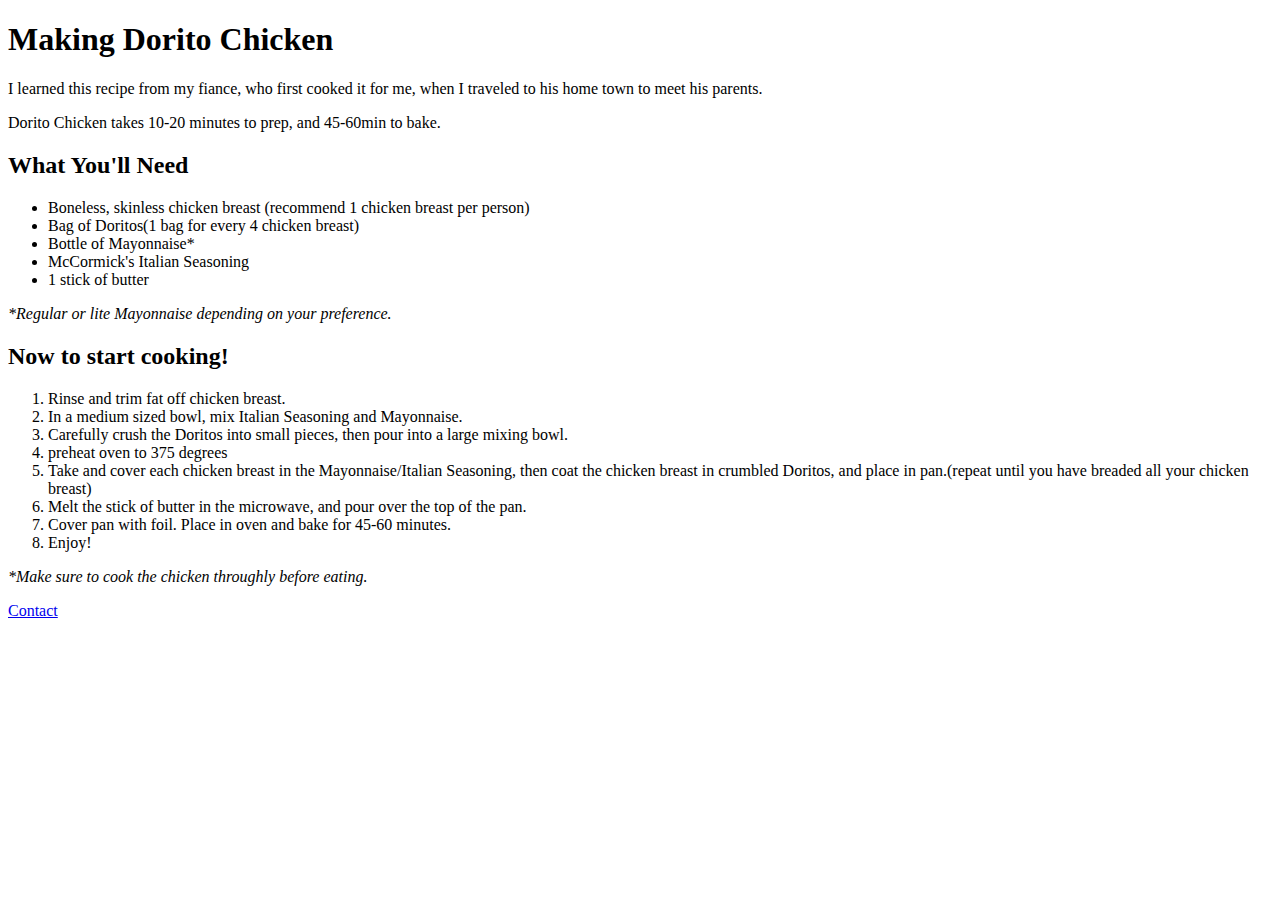
<file: Assignment 3/index.html>
<!DOCTYPE html>
<html>
  <head>
  <title>Dorito Chicken</title>
    <meta charset="utf-8">
    <meta name="description"
    content= "A recipe for Dorito Chicken" />
    <meta name="author" content= "Alexis Framness" />
    <meta name="viewport" content="width=device-width, inital-scale=1.0">
  </head>

  <body>
    <!-- It doesn't get any better than Dorito Chicken -->
    <h1> Making Dorito Chicken</h1>
    <p>I learned this recipe from my fiance, who first cooked it for me, when I traveled to his home town to meet his parents.  </p>

    <p>Dorito Chicken takes 10-20 minutes to prep, and 45-60min to bake.</p>


      <h2>What You'll Need</h2>

      <ul>
        <li>Boneless, skinless chicken breast (recommend 1 chicken breast per person)</li>
        <li>Bag of Doritos(1 bag for every 4 chicken breast)</li>
        <li>Bottle of Mayonnaise*</li>
        <li>McCormick's Italian Seasoning</li>
        <li>1 stick of butter</li>
    </ul>

    <p><i>*Regular or lite Mayonnaise depending on your preference.</i></p>

    <h2>Now to start cooking!</h2>
    <ol>
      <li>Rinse and trim fat off chicken breast.</li>

      <li>In a medium sized bowl, mix Italian Seasoning and Mayonnaise. </li>

      <li>Carefully crush the Doritos into small pieces, then pour into a large mixing bowl.</li>

      <li>preheat oven to 375 degrees</li>

      <li>Take and cover each chicken breast in the Mayonnaise/Italian Seasoning, then coat the chicken breast in crumbled Doritos, and place in pan.(repeat until you have breaded all your chicken breast)</li>

      <li>Melt the stick of butter in the microwave, and pour over the top of the pan.</li>

      <li>Cover pan with foil. Place in oven and bake for 45-60 minutes.</li>

      <li>Enjoy!</li>
    </ol>

    <p><i>*Make sure to cook the chicken throughly before eating.</i></p>

       <a href="./pages/contact.html">Contact</a>

</body>

</html>
</file>
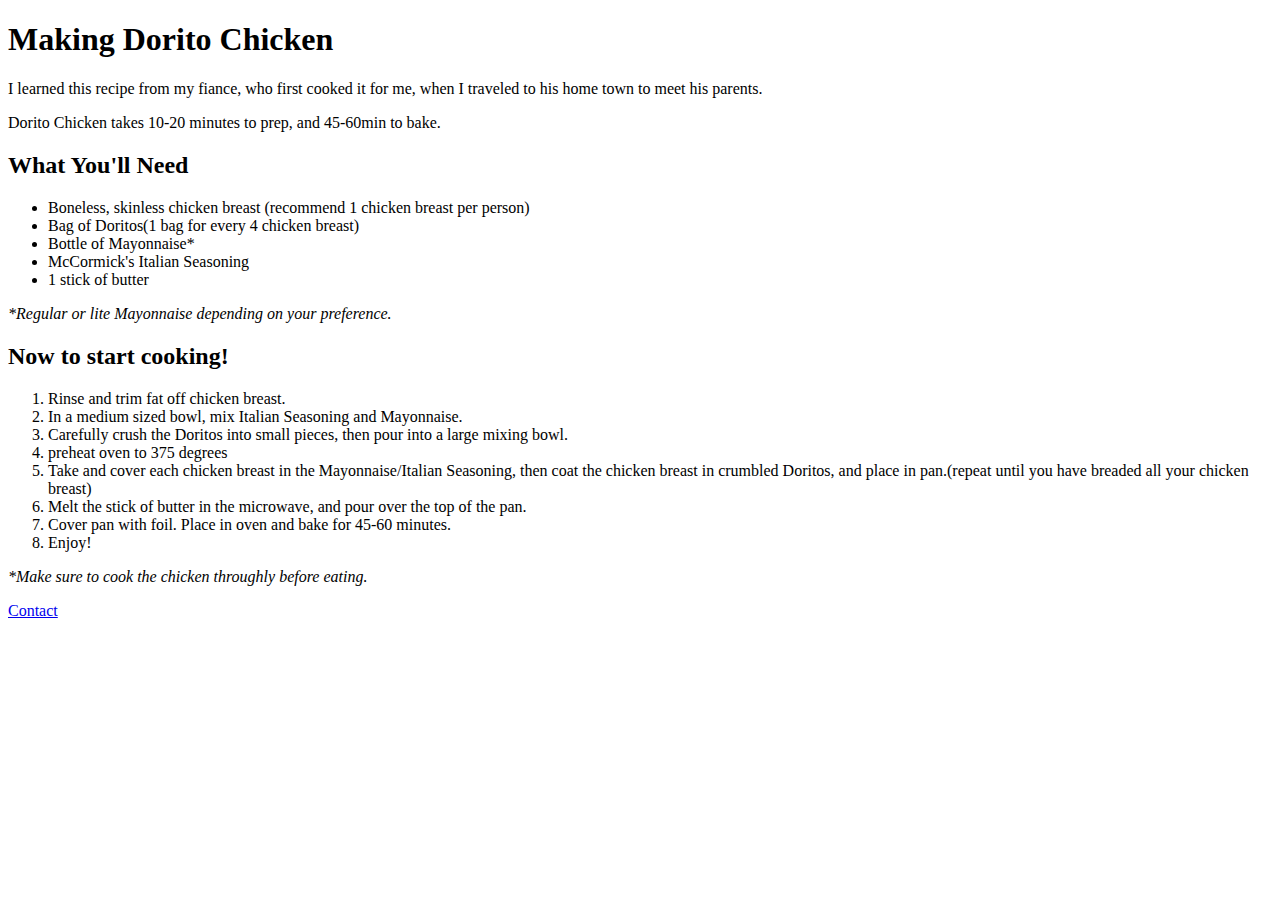
<file: Assignment-3/index.html>
<!DOCTYPE html>
<html>
<head>
  <title>Dorito Chicken</title>
    <meta charset="utf-8">
    <meta name="description"
    content= "A recipe for Dorito Chicken" />
    <meta name="author" content= "Alexis Framness" />
    <meta name="viewport" content="width=device-width, inital-scale=1.0">
</head>

<body>
    <!-- It doesn't get any better than Dorito Chicken -->
    <h1> Making Dorito Chicken</h1>
    <p>I learned this recipe from my fiance, who first cooked it for me, when I traveled to his home town to meet his parents.  </p>

    <p>Dorito Chicken takes 10-20 minutes to prep, and 45-60min to bake.</p>


      <h2>What You'll Need</h2>

      <ul>
        <li>Boneless, skinless chicken breast (recommend 1 chicken breast per person)</li>
        <li>Bag of Doritos(1 bag for every 4 chicken breast)</li>
        <li>Bottle of Mayonnaise*</li>
        <li>McCormick's Italian Seasoning</li>
        <li>1 stick of butter</li>
    </ul>

    <p><i>*Regular or lite Mayonnaise depending on your preference.</i></p>

    <h2>Now to start cooking!</h2>
    <ol>
      <li>Rinse and trim fat off chicken breast.</li>

      <li>In a medium sized bowl, mix Italian Seasoning and Mayonnaise. </li>

      <li>Carefully crush the Doritos into small pieces, then pour into a large mixing bowl.</li>

      <li>preheat oven to 375 degrees</li>

      <li>Take and cover each chicken breast in the Mayonnaise/Italian Seasoning, then coat the chicken breast in crumbled Doritos, and place in pan.(repeat until you have breaded all your chicken breast)</li>

      <li>Melt the stick of butter in the microwave, and pour over the top of the pan.</li>

      <li>Cover pan with foil. Place in oven and bake for 45-60 minutes.</li>

      <li>Enjoy!</li>
    </ol>

    <p><i>*Make sure to cook the chicken throughly before eating.</i></p>

       <a href="./pages/contact.html">Contact</a>

</body>

</html>
</file>
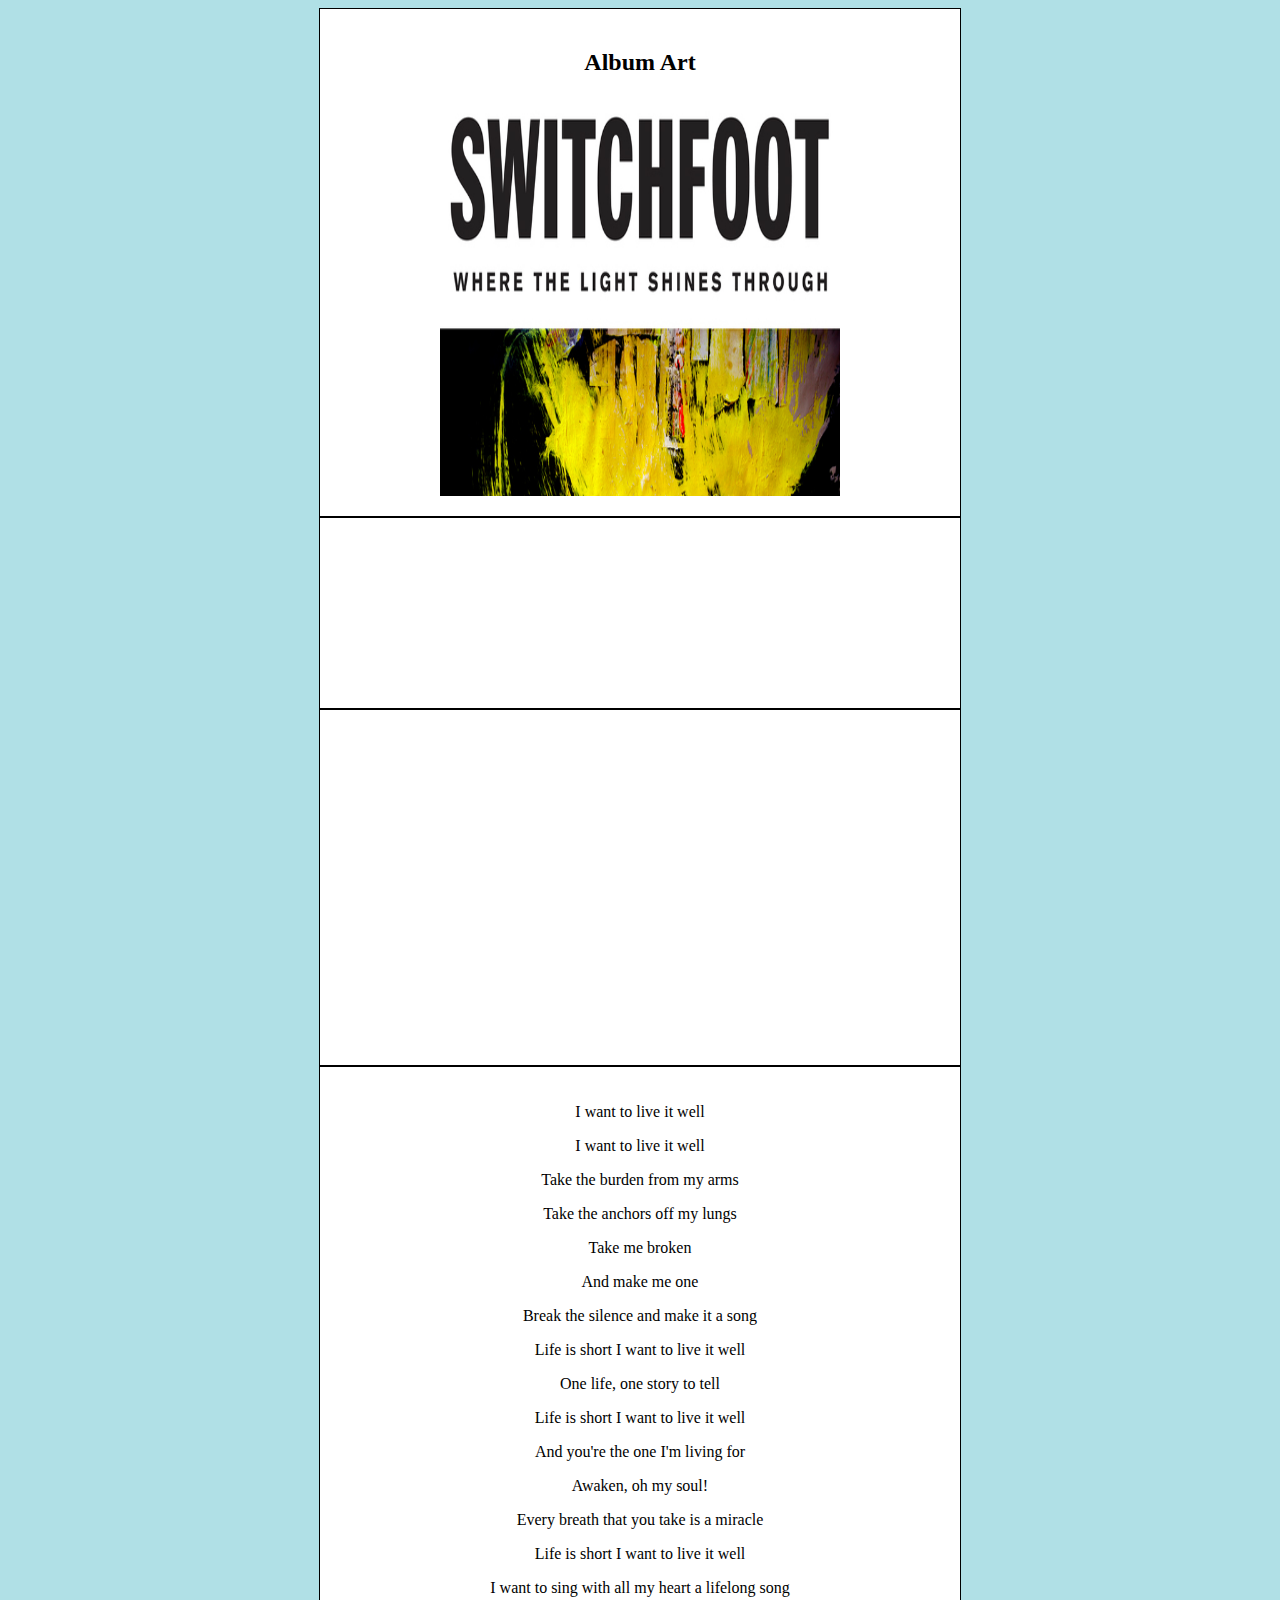
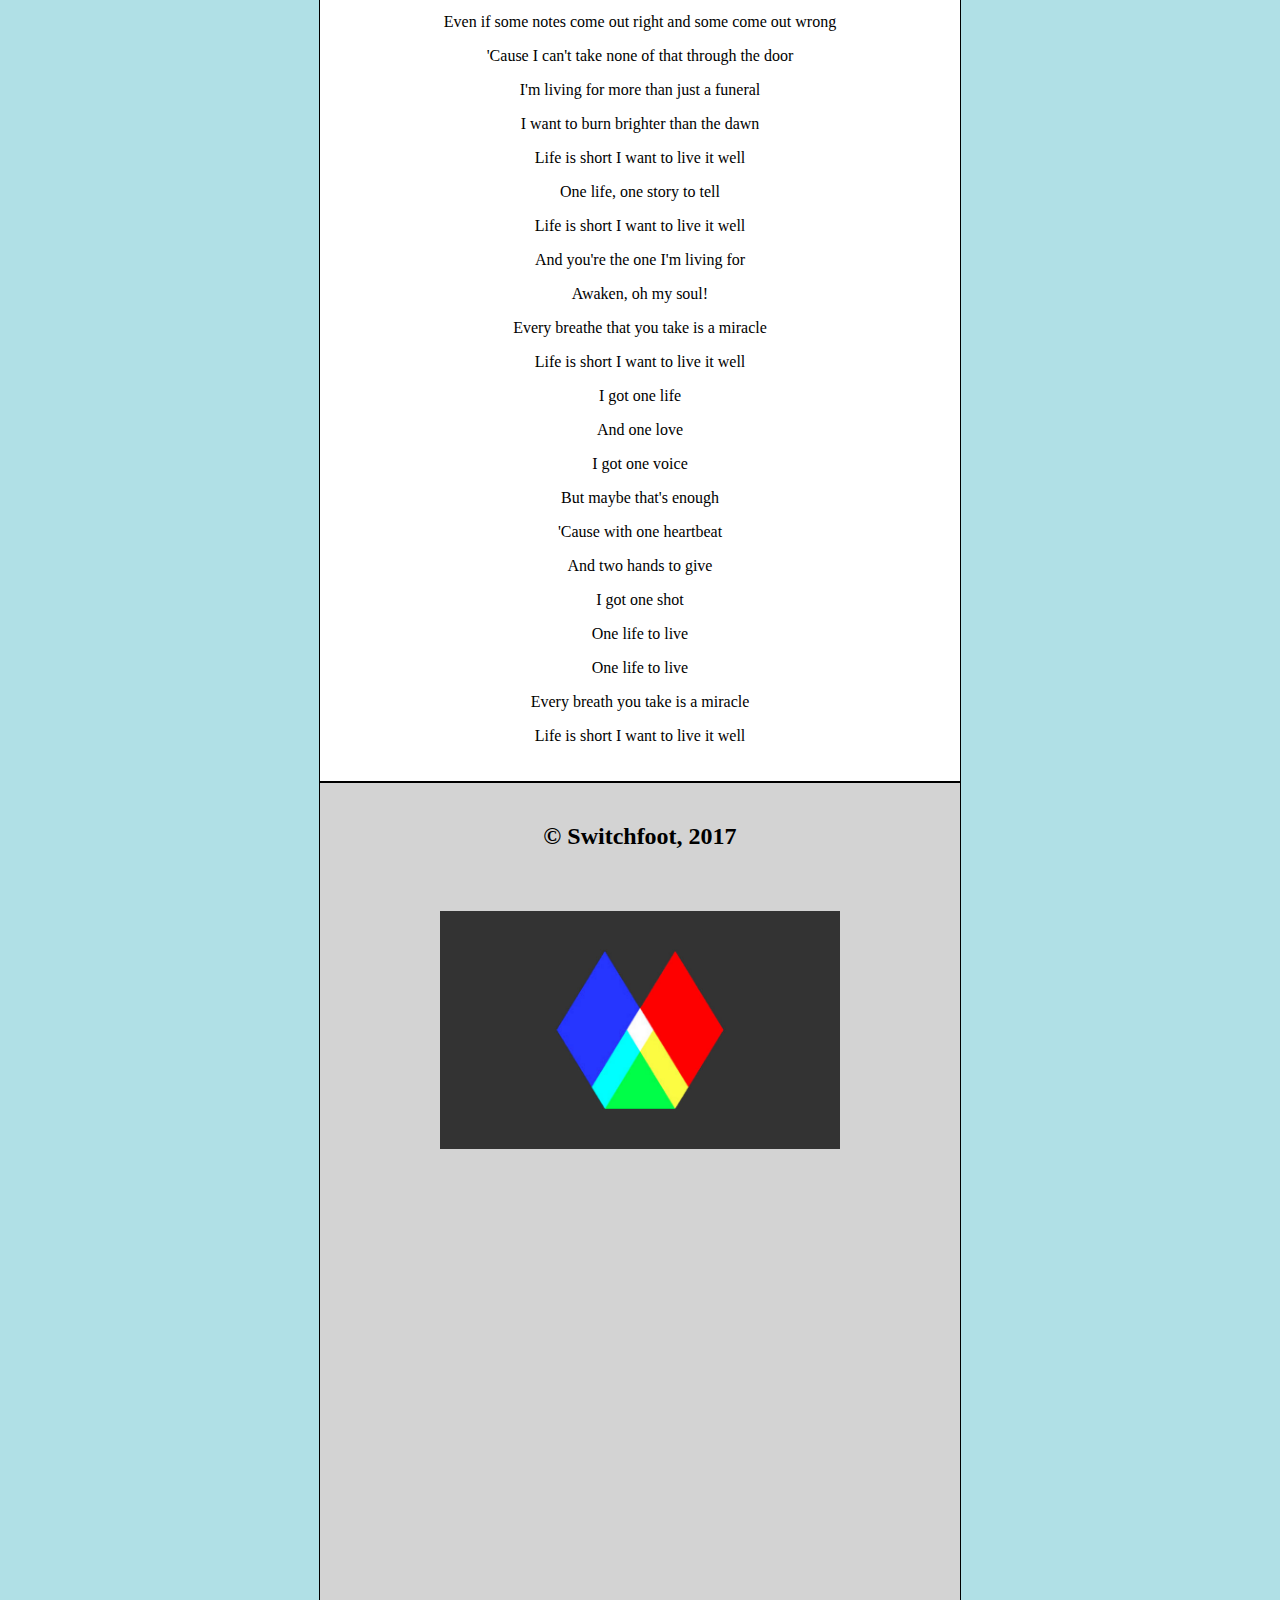
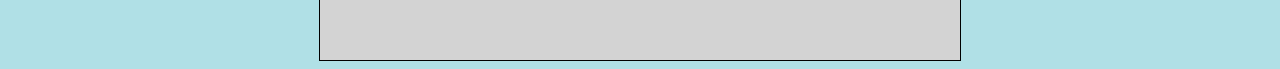
<file: Assignment-4/index.html>
<html>
<head>
  <title>Assignment 4</title>
    <meta charset="utf-8">
    <meta name="Assignment 4"
    content= "Intro to web design Assignment 4" />
    <meta name="author" content= "Alexis Framness" />
    <meta name="viewport" content="width=device-width, inital-scale=1.0">
    <style>
        body {background-color: powderblue; text-align: center;}
        .container { background-color: white; width: 600px; margin: auto;
                    padding: 20px; border: 1px solid black;}
        .lyrics p, pre {font-size: small; font-family: Arial;}
        .contact { background-color: lightgray;}
    </style>
</head>
<body>
<div id= "art" class="container">
  <p><h2>Album Art</h2>
    <img src="images/Switchfoot-45.jpg"
    alt="Switchfoot"
    title="Switchfoot"
    width="400"
    height="400">
</div>

<div id= "Audio" class="container">
  <iframe allow="autoplay *; encrypted-media *;"
           frameborder="0"
           height="150"
           style="width:100%;max-width:660px;overflow:hidden;background:transparent;"
           sandbox="allow-forms allow-popups allow-same-origin allow-scripts allow-storage-access-by-user-activation allow-top-navigation-by-user-activation"
           src="https://embed.music.apple.com/us/album/live-it-well/1111053363?i=1111053629">
         </iframe>
</div>

<div id= "Video" class="container">
<iframe width="560" height="315" src="https://www.youtube.com/embed/Ov_lnXy7tkQ"
frameborder="0" allow="autoplay; encrypted-media" allowfullscreen></iframe>
</div>

<div id= "Lyrics" class="container">
  <p>I want to live it well</p>
  <p>I want to live it well</p>
<p></p>
  <p>Take the burden from my arms</p>
  <p>Take the anchors off my lungs</p>
  <p>Take me broken</p>
  <p>And make me one</p>
  <p>Break the silence and make it a song</p>
<p></p>
  <p>Life is short I want to live it well</p>
  <p>One life, one story to tell</p>
  <p>Life is short I want to live it well</p>
  <p>And you're the one I'm living for</p>
  <p>Awaken, oh my soul!</p>
  <p>Every breath that you take is a miracle</p>
  <p>Life is short I want to live it well</p>
<p></p>
  <p>I want to sing with all my heart a lifelong song</p>
  <p>Even if some notes come out right and some come out wrong</p>
  <p>'Cause I can't take none of that through the door</p>
  <p>I'm living for more than just a funeral</p>
  <p>I want to burn brighter than the dawn</p>
<p></p>
  <p>Life is short I want to live it well</p>
  <p>One life, one story to tell</p>
  <p>Life is short I want to live it well</p>
  <p>And you're the one I'm living for</p>
  <p>Awaken, oh my soul!</p>
  <p>Every breathe that you take is a miracle</p>
  <p>Life is short I want to live it well</p>
<p></p>
  <p>I got one life</p>
  <p>And one love</p>
  <p>I got one voice</p>
  <p>But maybe that's enough</p>
  <p>'Cause with one heartbeat</p>
  <p>And two hands to give</p>
  <p>I got one shot</p>
  <p>One life to live</p>
  <p>One life to live</p>
<p></p>
  <p>Every breath you take is a miracle</p>
<p></p>
  <p>Life is short I want to live it well</p>
</div>

<div id= "Copyright" class="container contact">
  <p><h2>&copy; Switchfoot, 2017</h2></p>
<video poster="media/mart-logo-poster.jpg" width="400" height="320">
<source src="media/mart-logo-animated.mp4" type="video/mp4">
<source src="media/mart-logo-animated.webm" type="video/webm">
  <p> Media Arts Logo Animation</p>
<P> </P>
</video>
      <iframe
      src="https://www.google.com/maps/embed?pb=!1m18!1m12!1m3!1d2728.167763266535!2d-113.98739678446508!3d46.86007084724039!2m3!1f0!2f0!3f0!3m2!1i1024!2i768!4f13.1!3m3!1m2!1s0x535dcc33f19815cb%3A0x9c296b8546ca9abf!2sUniversity+of+Montana!5e0!3m2!1sen!2sus!4v1540412503839"
      width="600"
      height="450"
      frameborder="0"
      style="border:0"
      allowfullscreen></iframe>
</div>

</body>
</file>
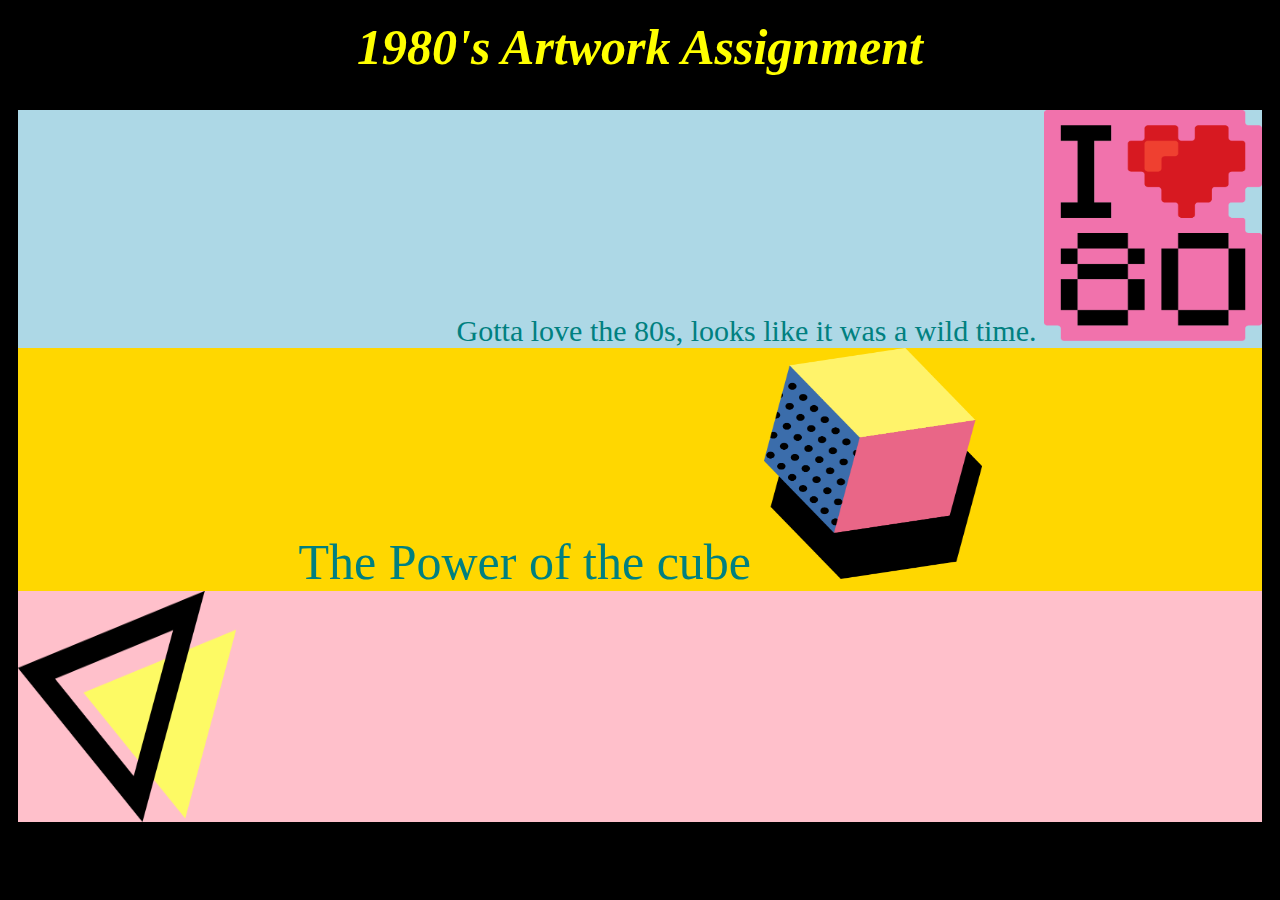
<file: Assignment-5/index.html>
<html>
<head>
  <title>Assignment 5 - 1980's</title>
    <meta charset="utf-8">
    <meta name="Assignment 5" content= "1980's Artwork" />
    <meta name="author" content= "Alexis Framness" />
    <meta name="viewport" content="width=device-width, initial-scale=1.0">
    <link rel="stylesheet" type="text/css" href="./css/style.css">
    <style>
    img:hover {
    opacity: 0.5;
  }
  </style>
</head>

<body>
    <h1>1980's Artwork Assignment</h1>
    <div id="box-one" class="container">
      Gotta love the 80s, looks like it was a wild time.
        <img src="./images/1980s-01.png" alt="I love 80s" height="231" width="218" />
    </div>

    <div id="box-two" class="container">
      The Power of the cube
        <img src="./images/1980s-05.png" alt="colorcube" height="231" width="218" />
    </div>

    <div id="box-three" class="container">
        <img src="./images/1980s-02.png" alt="triangles" height="231" width="218" />
    </div>


</body>
</html>
</file>
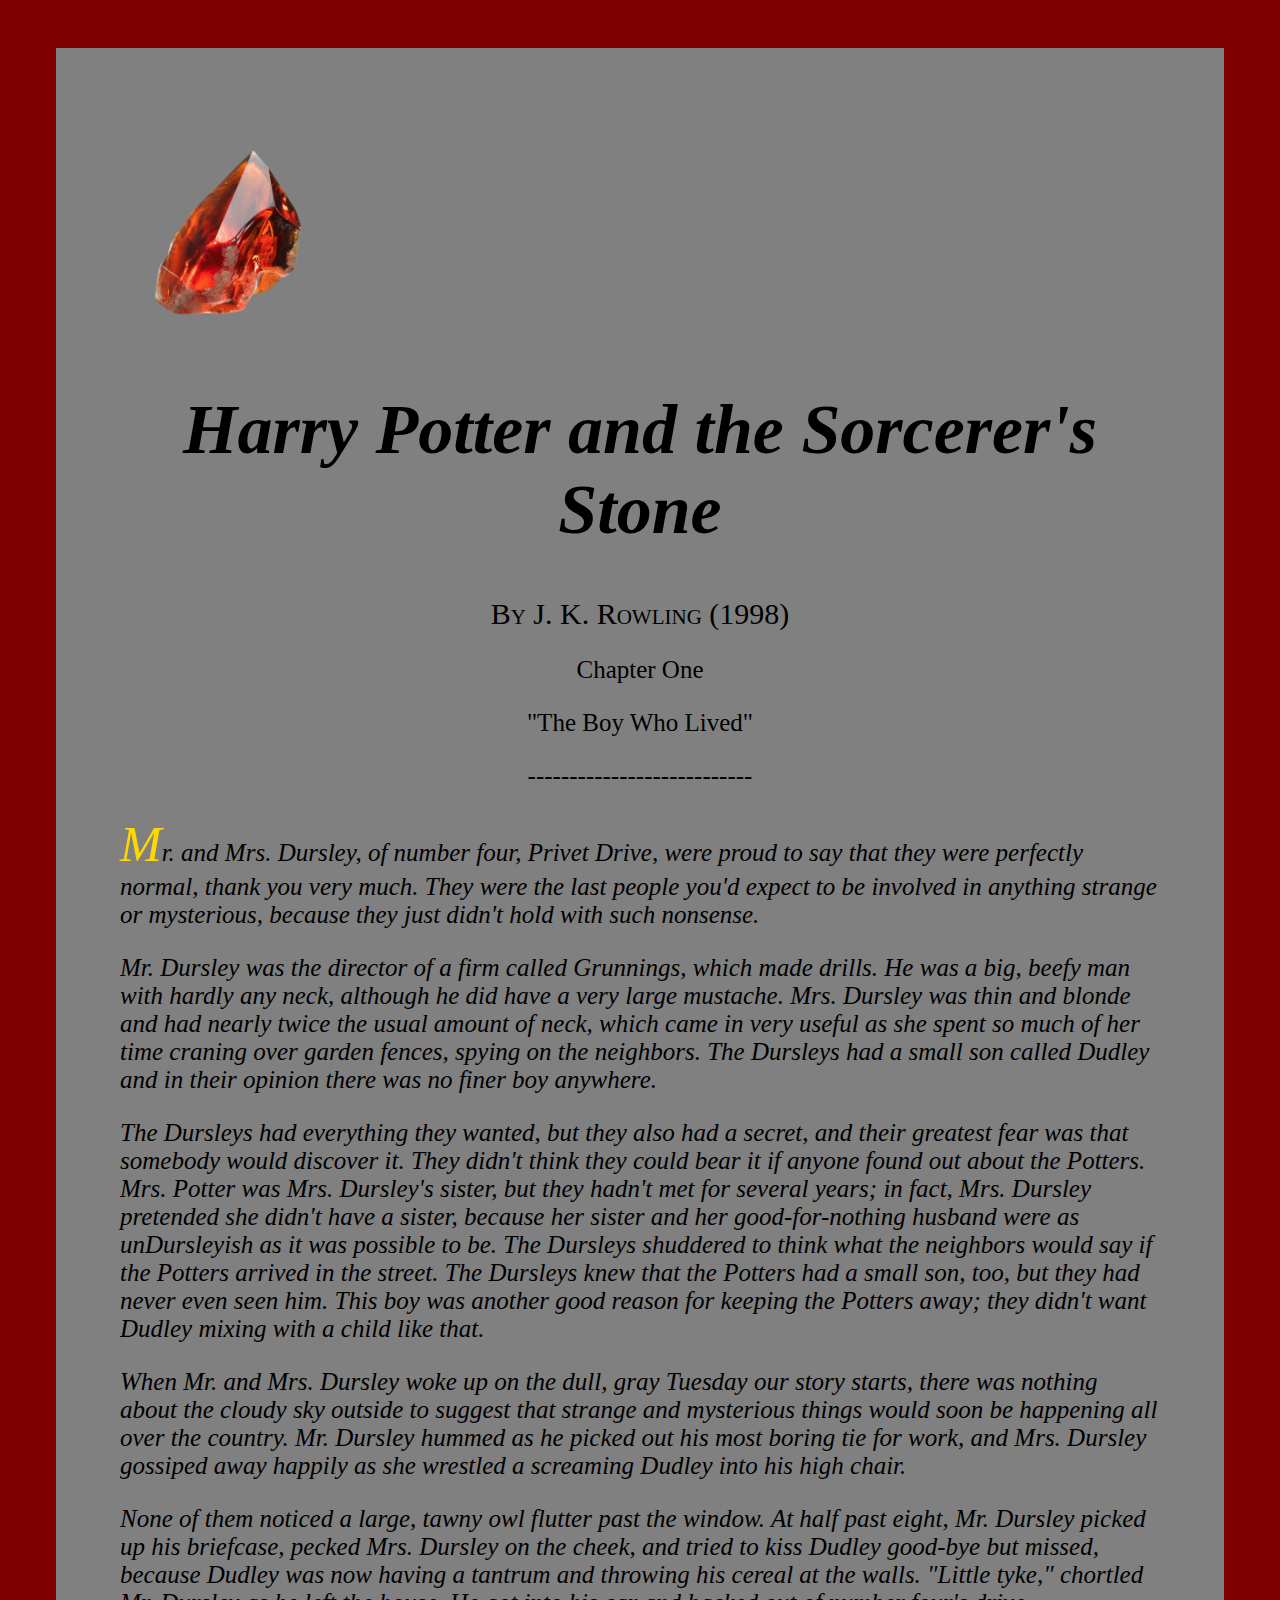
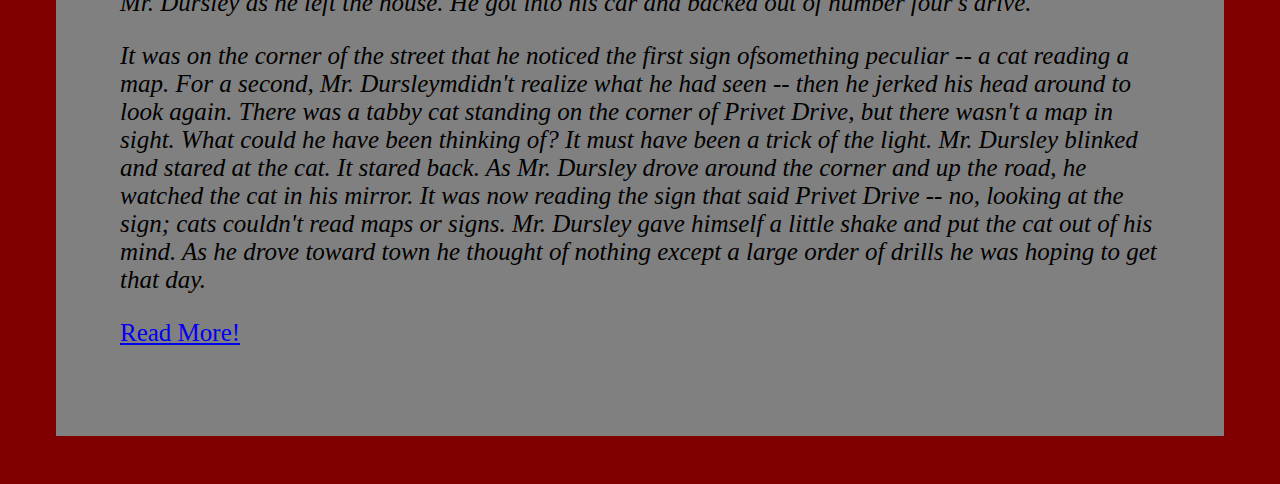
<file: Assignment-6/index.html>
<html>
<head>
  <title>Assignment 6 - Typography</title>
    <meta charset="utf-8">
    <meta name="Assignment 6" content= "Typography" />
    <meta name="author" content= "Alexis Framness" />
    <meta name="viewport" content="width=device-width, initial-scale=1.0">
    <link rel="stylesheet" type="text/css" href="./css/style.css">
    <link rel="stylesheet" type="text/css" href="./css/fonts.css">
    <style>
    img:hover {
    opacity: 0.5;
      }
    </style>
</head>

<body>
  <div id="master" class="container3">
    <img src="./images/hp1.png" alt="deathly hallows" height="231" width="218" />
  <div id="title">
    <h1>Harry Potter and the Sorcerer's Stone</h1>
    <h2>By J. K. Rowling (1998)</h2>
    <p> Chapter One</p>
    <p>"The Boy Who Lived"</p>
    <p>---------------------------</p>
  </div>

  <div id="part-one" class="container">
    <p>Mr. and Mrs. Dursley, of number four, Privet Drive, were proud to say that they were perfectly normal, thank you very much. They were the last people you'd expect to be involved in anything strange or mysterious, because they just didn't hold with such nonsense.</p>
  </div>
  <div id="part-two" class="container2">
    <p>Mr. Dursley was the director of a firm called Grunnings, which made drills. He was a big, beefy man with hardly any neck, although he did have a very large mustache. Mrs. Dursley was thin and blonde and had nearly twice the usual amount of neck, which came in very useful as she spent so much of her time craning over garden fences, spying on the neighbors. The Dursleys had a small son called Dudley and in their opinion there was no finer boy anywhere.
    </p>

    <p>The Dursleys had everything they wanted, but they also had a secret, and their greatest fear was that somebody would discover it. They didn't think they could bear it if anyone found out about the Potters. Mrs. Potter was Mrs. Dursley's sister, but they hadn't met for several years; in fact, Mrs. Dursley pretended she didn't have a sister, because her sister and her good-for-nothing husband were as unDursleyish as it was possible to be. The Dursleys shuddered to think what the neighbors would say if the Potters arrived in the street. The Dursleys knew that the Potters had a small son, too, but they had never even seen him. This boy was another good reason for keeping the Potters away; they didn't want Dudley mixing with a child like that.
    </p>

    <p>When Mr. and Mrs. Dursley woke up on the dull, gray Tuesday our story starts, there was nothing about the cloudy sky outside to suggest that strange and mysterious things would soon be happening all over the country. Mr. Dursley hummed as he picked out his most boring tie for work, and Mrs. Dursley gossiped away happily as she wrestled a screaming Dudley into his high chair.
    </p>

    <p>None of them noticed a large, tawny owl flutter past the window.

    At half past eight, Mr. Dursley picked up his briefcase, pecked Mrs. Dursley on the cheek, and tried to kiss Dudley good-bye but missed, because Dudley was now having a tantrum and throwing his cereal at the walls. "Little tyke," chortled Mr. Dursley as he left the house. He got into his car and backed out of number four's drive.
    </p>

    <p>It was on the corner of the street that he noticed the first sign ofsomething peculiar -- a cat reading a map. For a second, Mr. Dursleymdidn't realize what he had seen -- then he jerked his head around to look again. There was a tabby cat standing on the corner of Privet Drive, but there wasn't a map in sight. What could he have been thinking of? It must have been a trick of the light. Mr. Dursley blinked and stared at the cat. It stared back. As Mr. Dursley drove around the corner and up the road, he watched the cat in his mirror. It was now reading the sign that said Privet Drive -- no, looking at the sign; cats couldn't read maps or signs. Mr. Dursley gave himself a little shake and put the cat out of his mind. As he drove toward town he thought of nothing except a large order of drills he was hoping to get that day.
    </p>
  </div>
  <div id="button-wrapper">
    <a href= "http://www2.sdfi.edu.cn/netclass/jiaoan/englit/download/Harry%20Potter%20and%20the%20Sorcerer%27s%20Stone.pdf" target="_blank">
      <div class="button">
        <p>Read More!</p>
      </div>
    </a>
  </div>

</div>
</body>
</html>
</file>
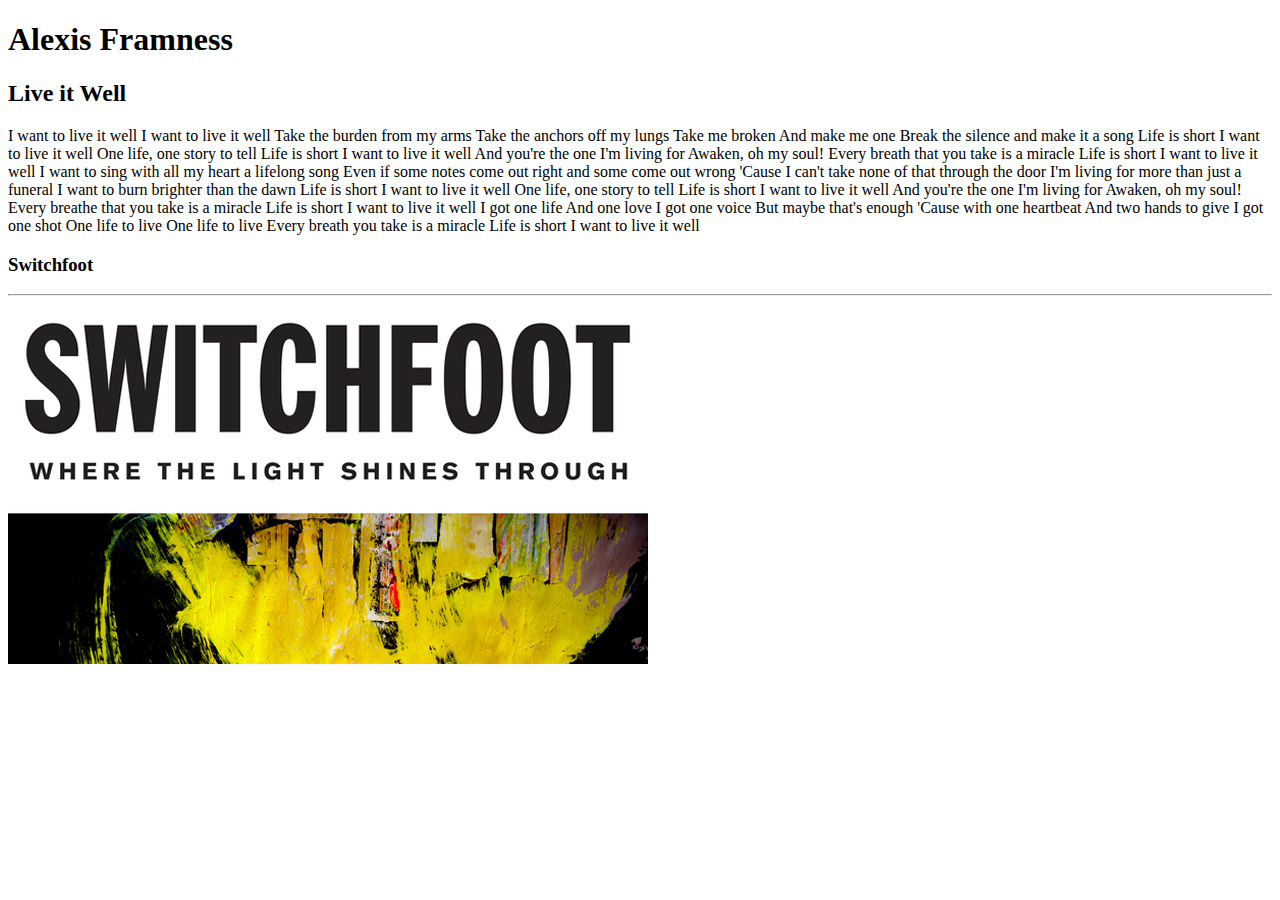
<file: Project 1/index.html>
<!DOCTYPE html>
<html>
<head>
  <title>My First Live Site</title>
  <!-- Meta data and information about your site, not visible to visitors. -->
 </head>

 <body>
   <!-- “My Way-Cool Awesome Site!” contents, visible to visitors. -->
<h1>Alexis Framness</h1>
<h2>Live it Well</h2>

<p>
I want to live it well
I want to live it well

Take the burden from my arms
Take the anchors off my lungs
Take me broken
And make me one
Break the silence and make it a song

Life is short I want to live it well
One life, one story to tell
Life is short I want to live it well
And you're the one I'm living for
Awaken, oh my soul!
Every breath that you take is a miracle
Life is short I want to live it well

I want to sing with all my heart a lifelong song
Even if some notes come out right and some come out wrong
'Cause I can't take none of that through the door
I'm living for more than just a funeral
I want to burn brighter than the dawn

Life is short I want to live it well
One life, one story to tell
Life is short I want to live it well
And you're the one I'm living for
Awaken, oh my soul!
Every breathe that you take is a miracle
Life is short I want to live it well

I got one life
And one love
I got one voice
But maybe that's enough
'Cause with one heartbeat
And two hands to give
I got one shot
One life to live
One life to live

Every breath you take is a miracle

Life is short I want to live it well
</p>
<h3>Switchfoot</h3>
<hr />
<img src="./images/Switchfoot-45.jpg" />

 </body>
</html>
</file>
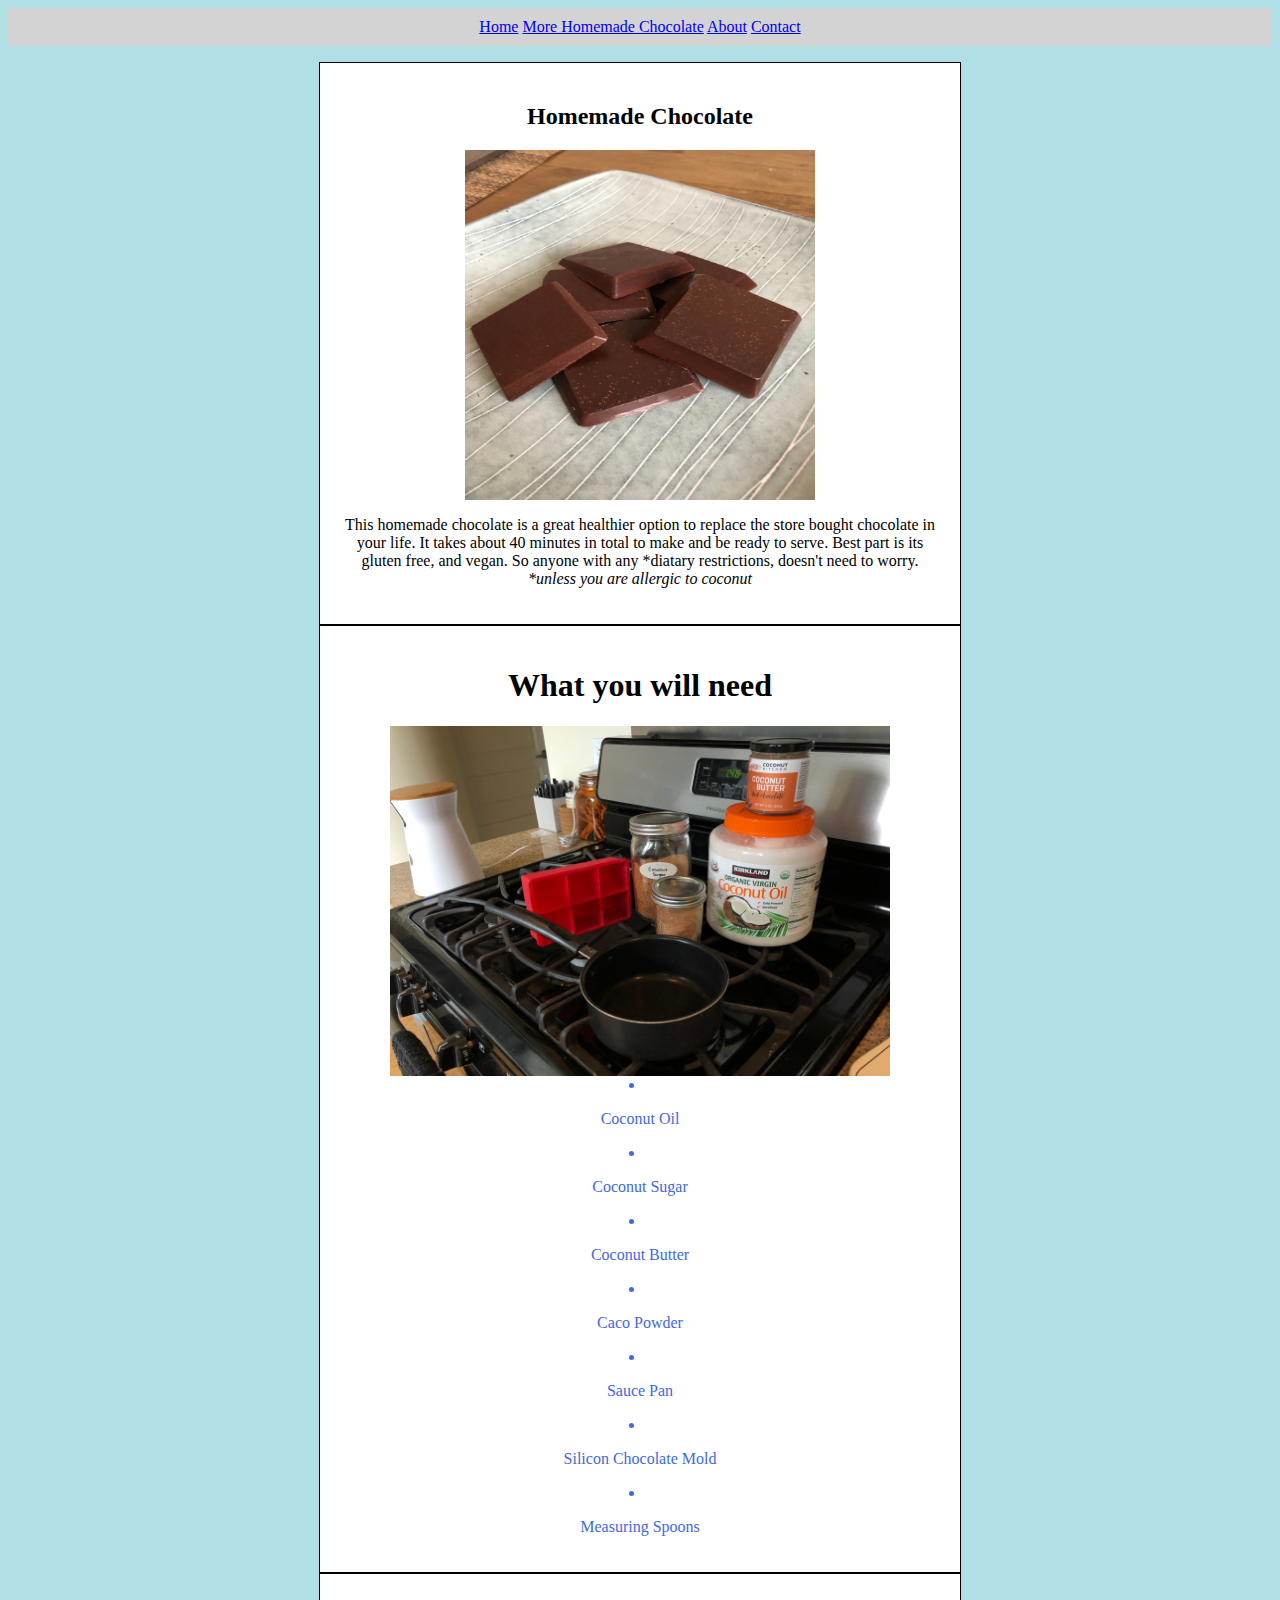
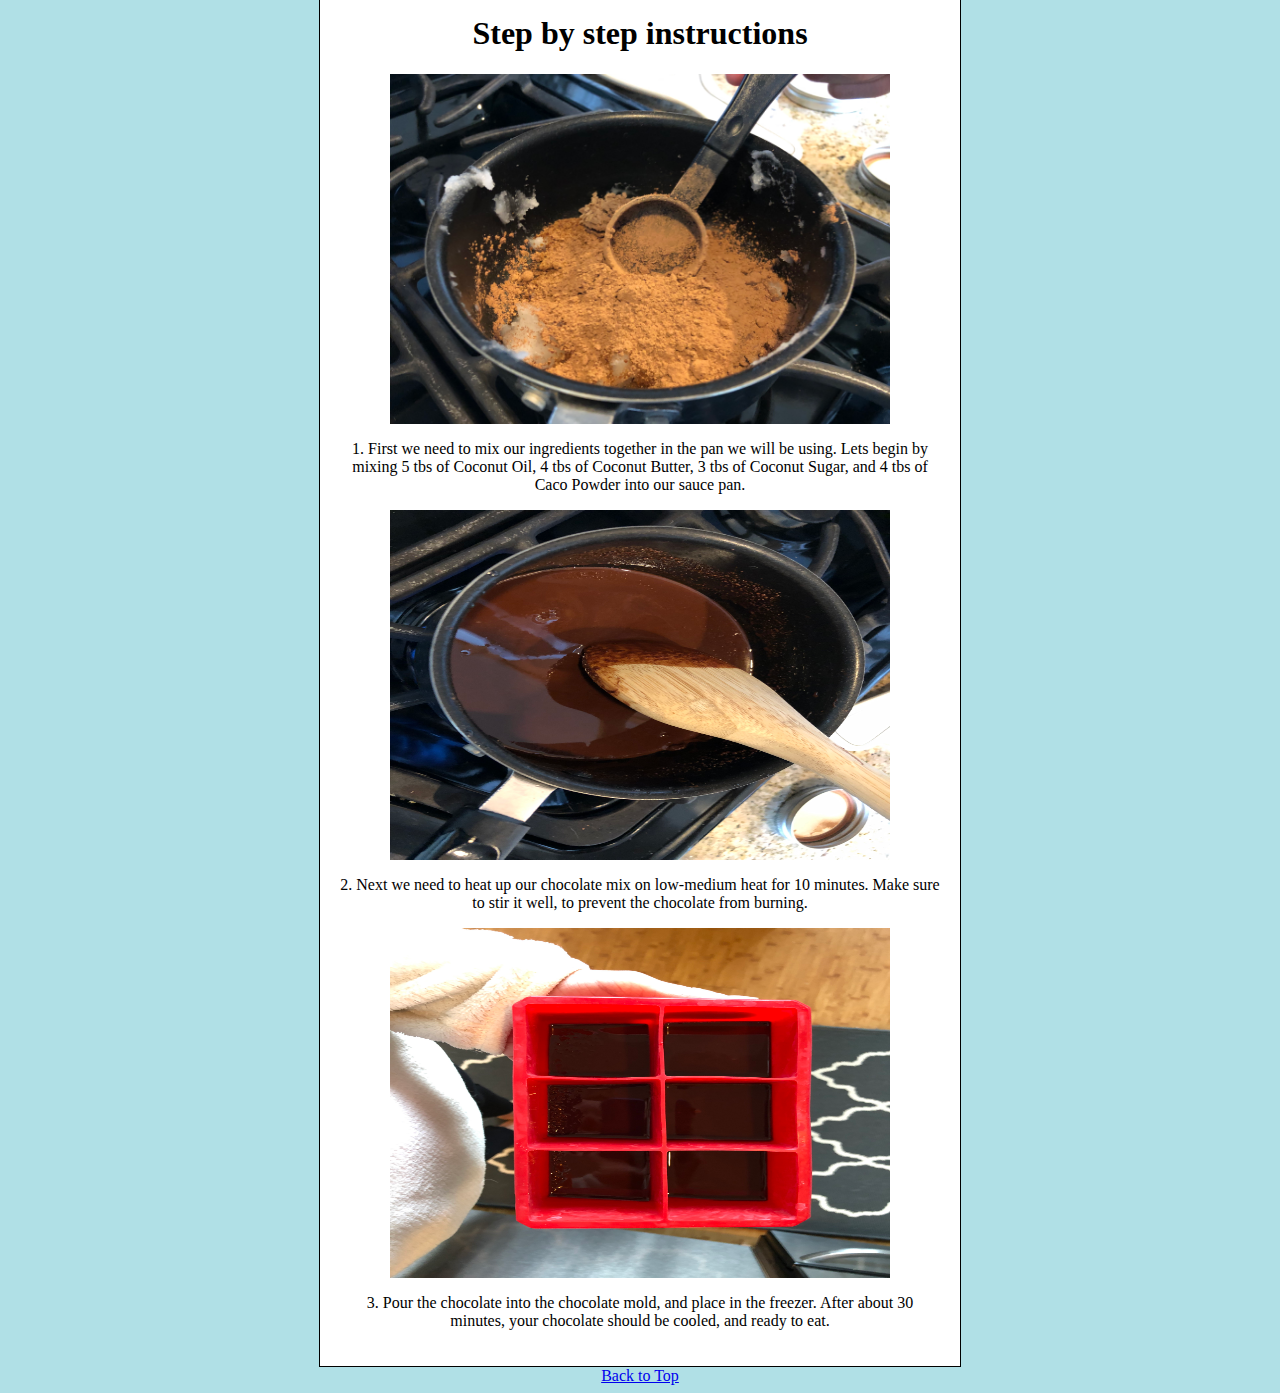
<file: Project 2/index.html>
<html>
<head>
  <title>Project 2</title>
    <meta charset="utf-8">
    <meta name="Project 2 - Alexis Framness"
    content= "Intro to web design Project 2" />
    <meta name="author" content= "Alexis Framness" />
    <meta name="viewport" content="width=device-width, inital-scale=1.0">
    <style>
        body {background-color: powderblue; text-align: center;}
        .container { background-color: white; width: 600px; margin: auto;
                    padding: 20px; border: 1px solid black;}
        .lyrics p, pre {font-size: small; font-family: Arial;}
        .contact { background-color: lightgray;}
        .container2 { background-color: white; width: 600px; margin: auto;
                    padding: 20px; border: 1px solid black; text-align: left;}
        li {
         color: royalblue;
         background-color: white;}

         ul {
       background-color: lightgray;
       text-align: center;
       padding: 10px;
     }
    </style>
</head>
<body>
  <nav id="main">
     <ul>
        <a href="./index.html">Home</a>
        <a href="./Pages/explore.html">More Homemade Chocolate</a>
        <a href="./Pages/about.html">About</a>
        <a href="./Pages/contact.html">Contact</a>
      </ul>
    </nav>
<div id= "art" class="container">
  <p><h2>Homemade Chocolate</h2>
    <img src="images/chocolate.jpg"
    alt="Homemade Chocolate"
    title="Homemade Chocolate"
    width="350"
    height="350">
<p>This homemade chocolate is a great healthier option to replace the store bought chocolate in your life.
It takes about 40 minutes in total to make and be ready to serve. Best part is its gluten free, and vegan.
  So anyone with any *diatary restrictions, doesn't need to worry. <i>*unless you are allergic to coconut</i>
</div>
<div id= "What you will need" class="container">
  <h1>What you will need</h1>
<img src ="images/ing.jpg"
alt="ingredients"
title="ingredients"
width="500"
height="350">

<li><p>Coconut Oil</p></li>
<li><p>Coconut Sugar</p></li>
<li><p>Coconut Butter</p></li>
<li><p>Caco Powder</p></li>
<li><p>Sauce Pan</p></li>
<li><p>Silicon Chocolate Mold</p></li>
<li><p>Measuring Spoons</p></li>

</div>


<div id= "Step by step instructions" class="container">
  <h1>Step by step instructions</h1>
  <img src ="./images/Mix.jpg"
  alt="mixing"
  title="mixing"
  width="500"
  height="350">
  <p>1. First we need to mix our ingredients together in the pan we will be using. Lets begin by mixing 5 tbs of Coconut Oil,
    4 tbs of Coconut Butter, 3 tbs of Coconut Sugar, and 4 tbs of Caco Powder into our sauce pan.</p>
    <img src ="./images/Melt.jpg"
    alt="melting"
    title="melting"
    width="500"
    height="350">
  <p>2. Next we need to heat up our chocolate mix on low-medium heat for 10 minutes.
    Make sure to stir it well, to prevent the chocolate from burning.</p>
    <img src ="./images/Pour.jpg"
    alt="poured"
    title="poured"
    width="500"
    height="350">
  <p>3. Pour the chocolate into the chocolate mold, and place in the freezer.
    After about 30 minutes, your chocolate should be cooled, and ready to eat.</p>
<p></p>
</div>
<a href="#">Back to Top</a>
<br>
</body>
</file>
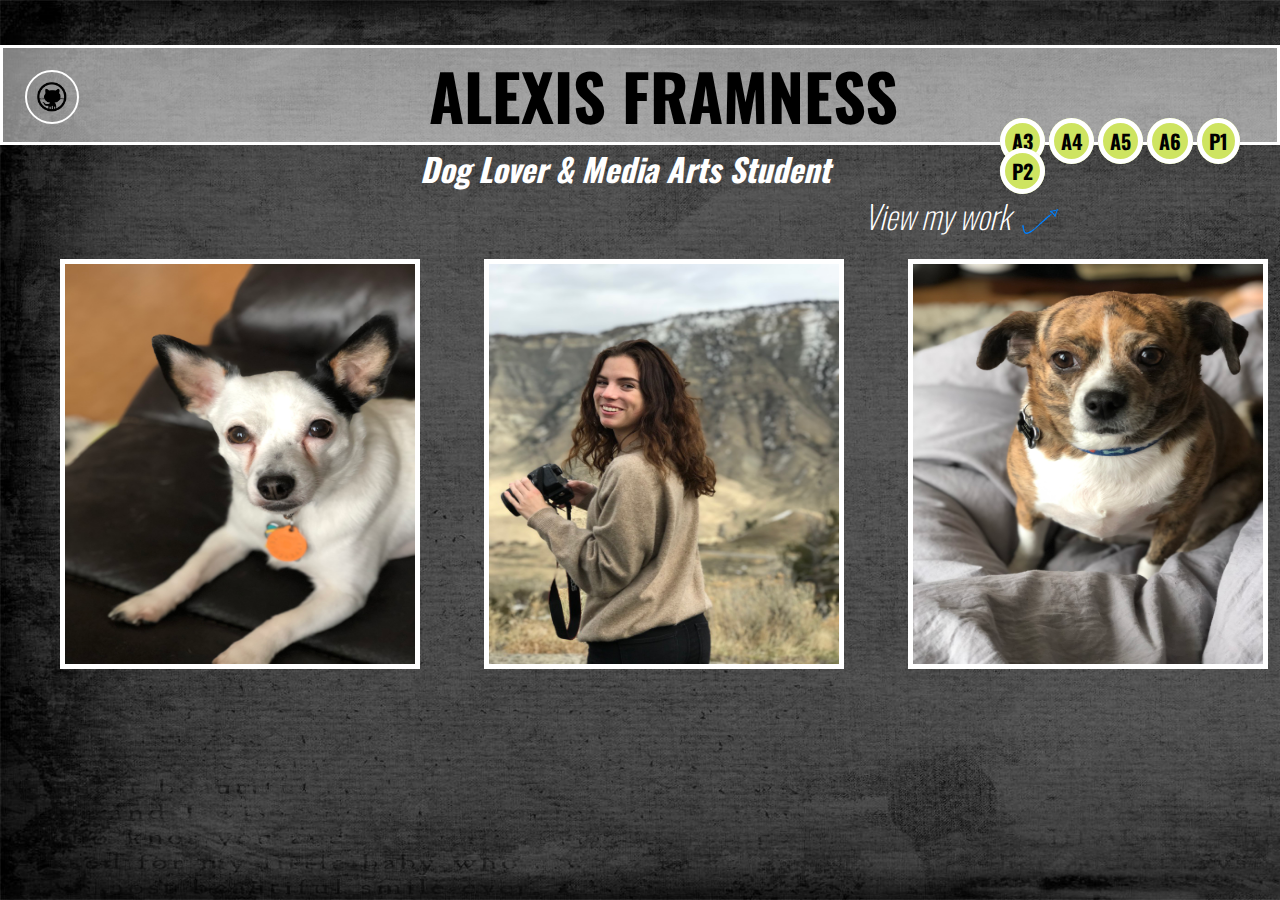
<file: Project 3/index.html>
<!DOCTYPE html>
<html>
  <head>
    <meta charset="UTF-8">
    <meta name="description" content="Lexi's Intro-Web-Dev Assignments">
    <meta name="author" content="Alexis Framness">
    <meta name="viewport" content="width=device-width, initial-scale=1.0">
    <title>My Landing Page</title>
    <link rel="stylesheet" type="text/css" href="./css/style.css">
  </head>
  <body>
    <div id="overlay"></div>
    <div id="content-container">
      <div id="github-link">
          <a href="https://github.com/LexiFramness" target="_blank">
            <div class="github-link-container">
              <img src="./images/github.png" height="30px" width="30px">
            </div>
          </a>
      </div>
      <ul class="links-assignments">
        <li><a href="https://lexiframness.github.io/web-dev-hw/Assignment-3/index.html">A3</a></li>
        <li><a href="https://lexiframness.github.io/web-dev-hw/Assignment-4/index.html" >A4</a></li>
        <li><a href="https://lexiframness.github.io/web-dev-hw/Assignment-5/index.html" target="_blank">A5</a></li>
        <li><a href="https://lexiframness.github.io/web-dev-hw/Assignment-6/index.html" target="_blank">A6</a></li>
        <li><a href="https://lexiframness.github.io/web-dev-hw/Project%201/index.html" target="_blank">P1</a></li>
        <li><a href="https://lexiframness.github.io/web-dev-hw/Project%202/index.html" target="_blank">P2</a></li>
      </ul>
      <div class="name">
        <h1>Alexis Framness</h1>
        <p>Dog Lover & Media Arts Student</p><p1>View my work</p1><img src="./images/uparrow.png" height="20px" width="40px">
      </div>
      <div class="dog">
        <img src="./images/mimi.JPG" alt="Mimi" height="400" width="350" border= 5>
        <img src="./images/me.jpeg" alt="Lexi" height="400" width="350" border= 5>
        <img src="./images/callie.JPG" alt="Callie" height="400" width="350" border= 5>
      </div>
    </div>
  </body>
</html>
</file>
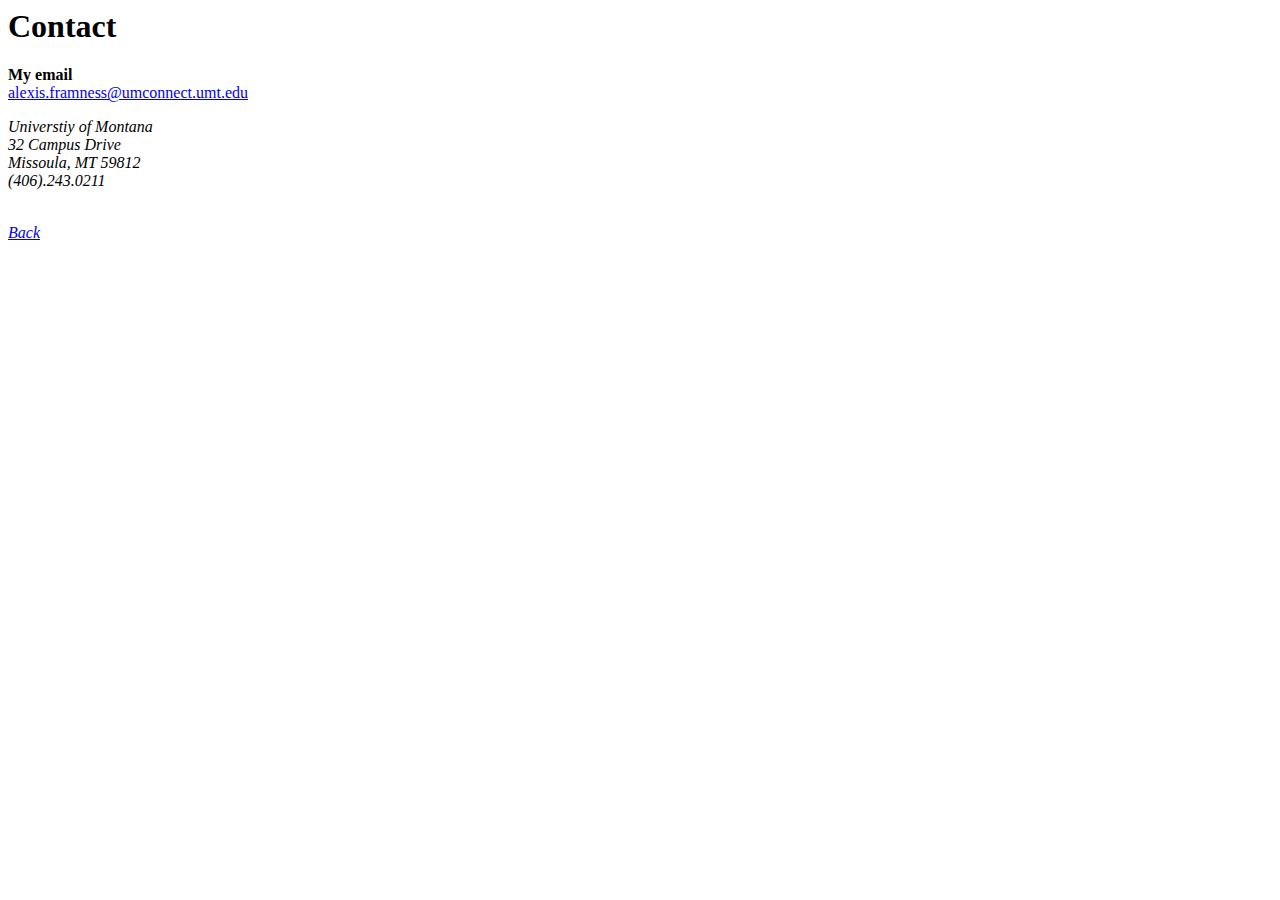
<file: Assignment 3/Pages/contact.html>
<DOCTYPE html>
  <html>
    <head>
      <title>Contact Page</title>
    </head>
  <body>

<h1>Contact</h1>

<b>My email</b>
<a href="Alexis.Framness@umconnect.umt.edu"><br>
  alexis.framness@umconnect.umt.edu</a>

<p>
<address>Universtiy of Montana</a><br>
32 Campus Drive<br>
Missoula, MT 59812<br>
(406).243.0211
</p>

<br>

<a href="../index.html">Back</a>

</body>
</file>
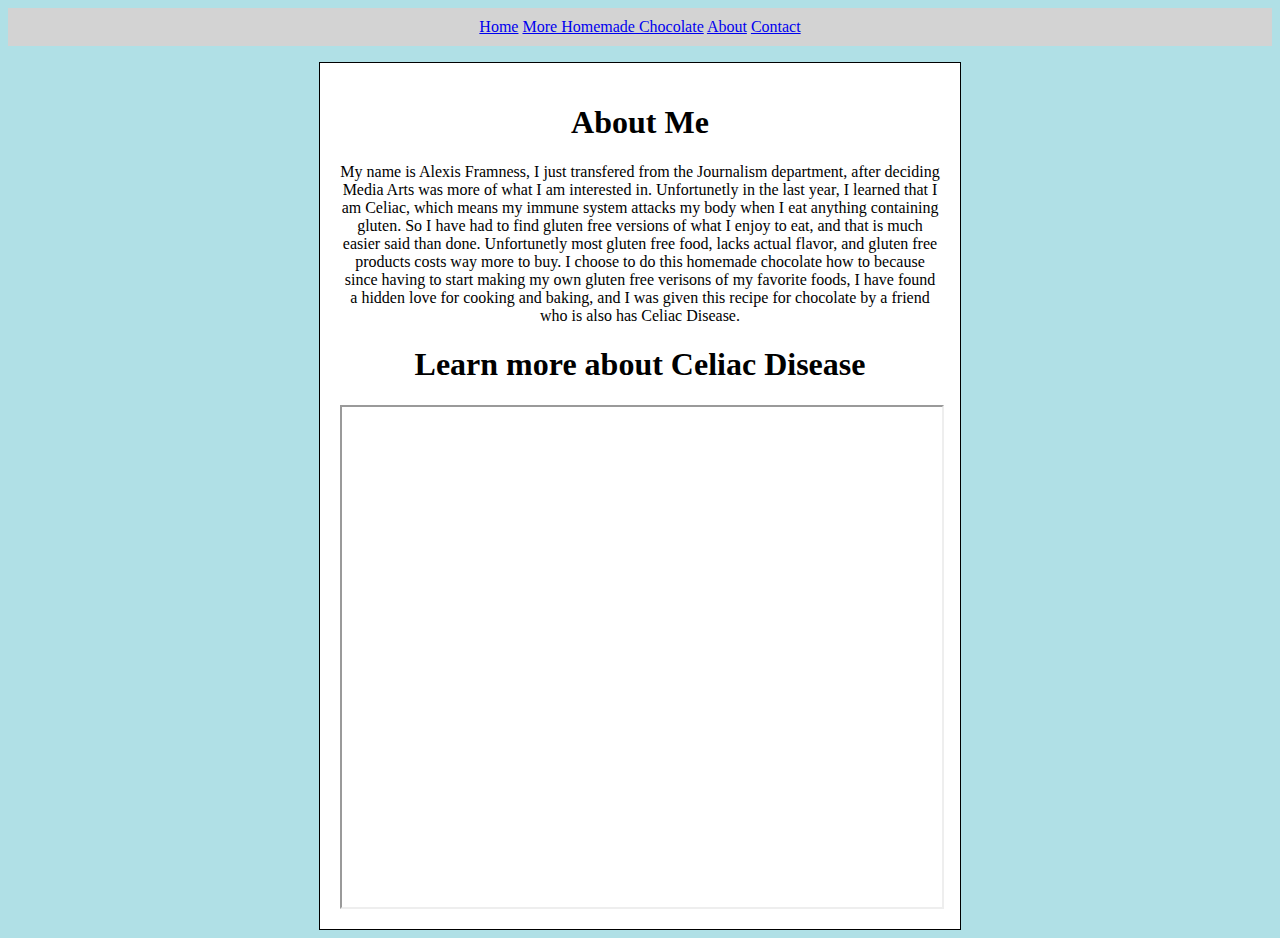
<file: Project 2/Pages/about.html>
<DOCTYPE html>
  <html>
    <head>
      <title>Contact Page</title>
      <meta charset="utf-8">
      <meta name="Contact Page"
      content= "Intro to web design Project 2" />
      <meta name="author" content= "Alexis Framness" />
      <meta name="viewport" content="width=device-width, inital-scale=1.0">
      <style>
          body {background-color: powderblue; text-align: center;}
          .container { background-color: white; width: 600px; margin: auto;
                      padding: 20px; border: 1px solid black;}
          .lyrics p, pre {font-size: small; font-family: Arial;}
          .contact { background-color: lightgray;}
          ul {
        background-color: lightgray;
        text-align: center;
        padding: 10px;}
      </style>
    </head>
<body>
    <nav id="main">
       <ul>
          <a href="../index.html">Home</a>
          <a href="./explore.html">More Homemade Chocolate</a>
          <a href="./about.html">About</a>
          <a href="./contact.html">Contact</a>
        </ul>
      </nav>

<div id="About me" class="container">
  <h1>About Me</h1>
    <p>My name is Alexis Framness, I just transfered from the Journalism department,
      after deciding Media Arts was more of what I am interested in. Unfortunetly in
      the last year, I learned that I am Celiac, which means my immune system attacks
      my body when I eat anything containing gluten. So I have had to find gluten free
      versions of what I enjoy to eat, and that is much easier said than done. Unfortunetly
      most gluten free food, lacks actual flavor, and gluten free products costs way more to buy.

      I choose to do this homemade chocolate how to because since having to start making
      my own gluten free verisons of my favorite foods, I have found a hidden love for
      cooking and baking, and I was given this recipe for chocolate by a friend who is
      also has Celiac Disease.

    <h1>Learn more about Celiac Disease</h1>
      <iframe src="https://www.beyondceliac.org" width="600px" height="500px"></iframe>
</div>
</file>
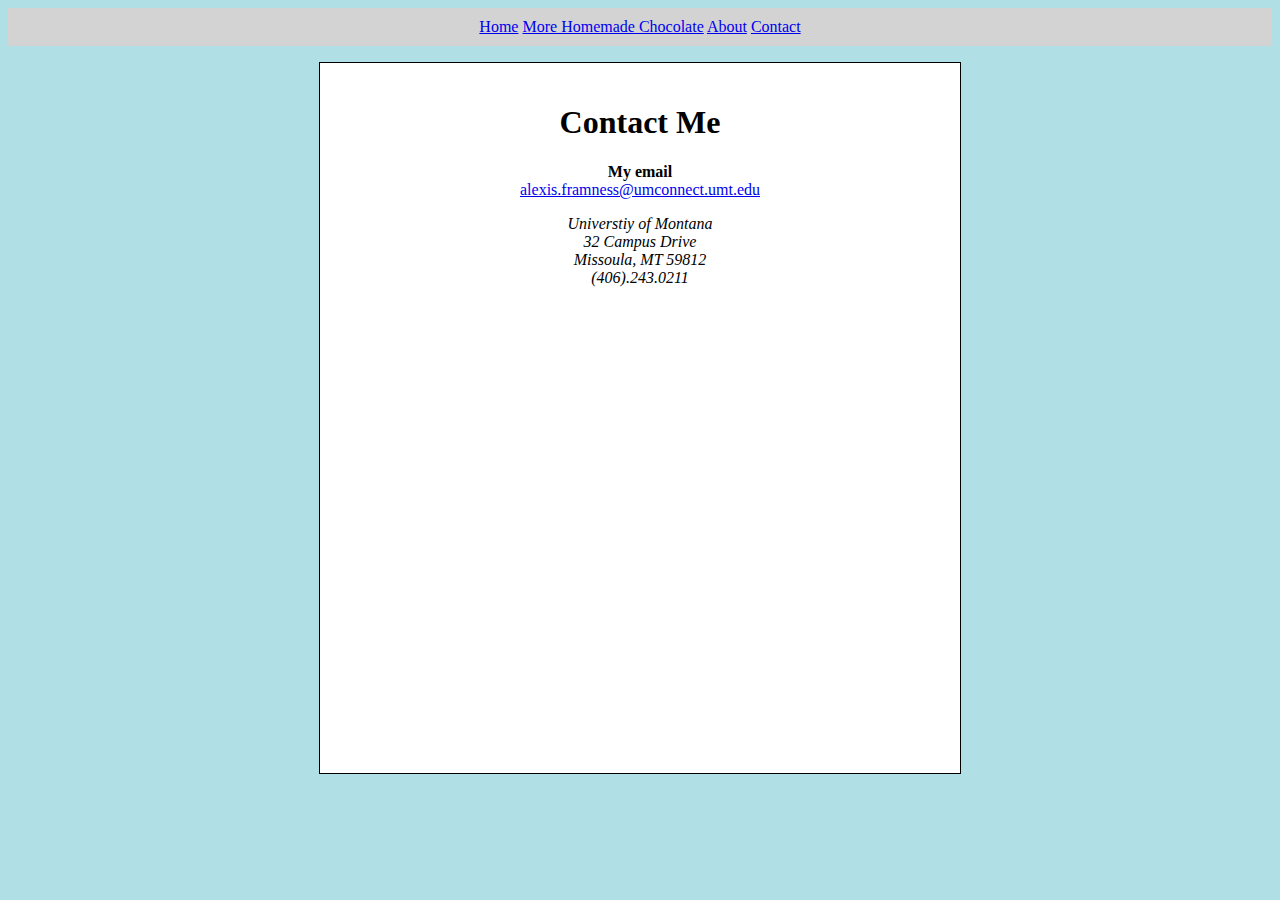
<file: Project 2/Pages/contact.html>
<DOCTYPE html>
  <html>
    <head>
      <title>Contact Page</title>
      <meta charset="utf-8">
      <meta name="Contact Me"
      content= "Intro to web design Project 2" />
      <meta name="author" content= "Alexis Framness" />
      <meta name="viewport" content="width=device-width, inital-scale=1.0">
      <style>
          body {background-color: powderblue; text-align: center;}
          .container { background-color: white; width: 600px; margin: auto;
                      padding: 20px; border: 1px solid black;}
          .lyrics p, pre {font-size: small; font-family: Arial;}
          .contact { background-color: lightgray;}
          ul {
        background-color: lightgray;
        text-align: center;
        padding: 10px;}
      </style>
    </head>
  <body>
    <nav id="main">
       <ul>
          <a href="../index.html">Home</a>
          <a href="./explore.html">More Homemade Chocolate</a>
          <a href="./about.html">About</a>
          <a href="./contact.html">Contact</a>
        </ul>
      </nav>
<div id = "contact" class="container">
<h1>Contact Me</h1>

<b>My email</b>
<a href="Alexis.Framness@umconnect.umt.edu"><br>
  alexis.framness@umconnect.umt.edu</a>

<p>
<address>Universtiy of Montana</a><br>
32 Campus Drive<br>
Missoula, MT 59812<br>
(406).243.0211
</p>

<iframe
src="https://www.google.com/maps/embed?pb=!1m18!1m12!1m3!1d2728.167763266535!2d-113.98739678446508!3d46.86007084724039!2m3!1f0!2f0!3f0!3m2!1i1024!2i768!4f13.1!3m3!1m2!1s0x535dcc33f19815cb%3A0x9c296b8546ca9abf!2sUniversity+of+Montana!5e0!3m2!1sen!2sus!4v1540412503839"
width="600"
height="450"
frameborder="0"
style="border:0"
allowfullscreen></iframe>
</div>

<br>

</body>
</file>
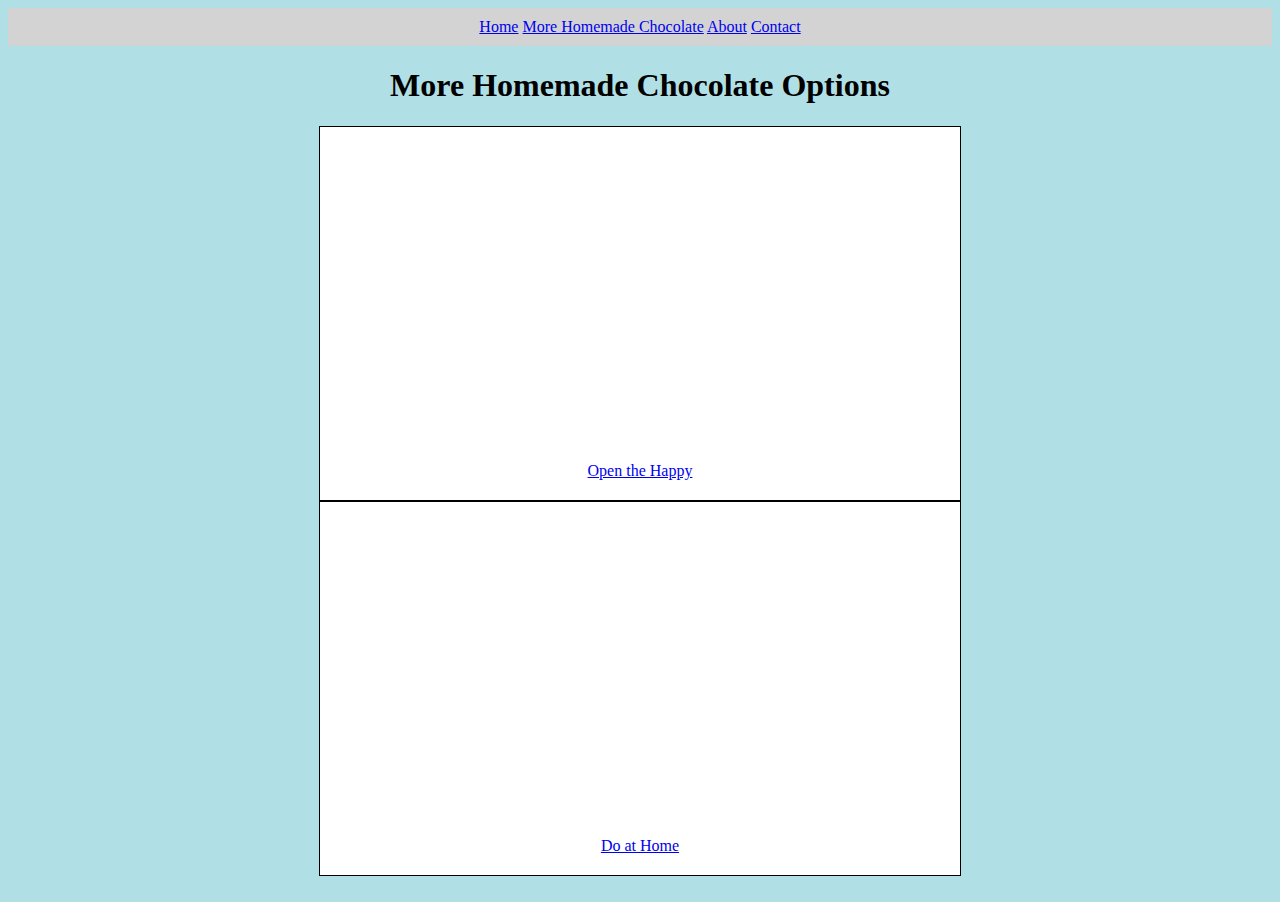
<file: Project 2/Pages/explore.html>
<DOCTYPE html>
  <html>
    <head>
      <title>More Homemade Chocolate</title>
      <meta charset="utf-8">
      <meta name="Explore More Homeade Chocolate"
      content= "Intro to web design Project 2" />
      <meta name="author" content= "Alexis Framness" />
      <meta name="viewport" content="width=device-width, inital-scale=1.0">
      <style>
          body {background-color: powderblue; text-align: center;}
          .container { background-color: white; width: 600px; margin: auto;
                      padding: 20px; border: 1px solid black;}
          .lyrics p, pre {font-size: small; font-family: Arial;}
          .contact { background-color: lightgray;}
          ul {
        background-color: lightgray;
        text-align: center;
        padding: 10px;}
      </style>
    </head>
<body>
  <nav id="main">
     <ul>
        <a href="../index.html">Home</a>
        <a href="./explore.html">More Homemade Chocolate</a>
        <a href="./about.html">About</a>
        <a href="./contact.html">Contact</a>
      </ul>
    </nav>

<h1>More Homemade Chocolate Options</h1>
<div id= "Video" class="container">
<iframe width="560" height="315" src="https://www.youtube.com/embed/OrelgbgGIFM"
frameborder="0" allow="accelerometer; autoplay; encrypted-media; gyroscope; picture-in-picture"
allowfullscreen></iframe>
<br>
<a href="https://www.youtube.com/user/OpenTheHappy">Open the Happy</a>
</div>

<div id= "Video" class="container">
  <iframe width="560" height="315" src="https://www.youtube.com/embed/iD1h7eWc57Y"
   frameborder="0" allow="accelerometer; autoplay; encrypted-media; gyroscope; picture-in-picture"
    allowfullscreen></iframe>
    <br>
    <a href="https://www.youtube.com/channel/UCgkkWZc-TbRP6CITlzx61KA">Do at Home</a>
  </div>



<br>

</body>
</file>
<file: Assignment-5/css/style.css>
body {
  background-color: black;
  /*black seemed to be common as a background, so i decided to use it for the body*/
  padding: 10;
  text-align: center;
  font-style: italic;
  font-size: 25;
  color: yellow;
}
.container {
    color: teal
}
#box-one {
    font-style: normal;
    background-color: lightblue;
    text-align: right;
    font-size: 30
}
#box-two {
    font-style: normal;
    background-color: gold;
    text-align: center;
    font-size: 50
}
#box-three {
    background-color: pink;
    text-align: left;
}
</file>
<file: Assignment-6/css/style.css>
body {
  background-color: maroon;
  font-style: normal;
  font-family: 'Caveat',cursive;
}
.container p::first-letter {
  color: Gold;
  font-size: 50;
}
.container3 {
  background-color: gray;
  padding: 4em;
  margin: 3em;
}
#title h1{ font-style: oblique;
  text-align: center;
  font-size: 70;
  font-style: italic;
}
#title h2{font-variant: small-caps;
  text-align: center;
  font-size: 30;
  font-weight: lighter;
}
#title p{
  text-align: center;
  font-size: 25;
}

#part-one { font-style: italic;
  font-family: 'GothamBook';
  font-size: 25;
}
#part-two {font-style: italic;
  font-family: 'GothamBook';
  font-size: 25;
}
#button-wrapper {
  font-size: 25;
}
</file>
<file: Assignment-6/css/fonts.css>
<link href="https://fonts.googleapis.com/css?family=Oswald" rel="stylesheet">

font-family: 'Oswald', sans-serif;
</file>
<file: Project 3/css/style.css>
@import url('https://fonts.googleapis.com/css?family=Oswald');
html {
  width: 100%;
  height: 100%;
  background-image: url(../images/background.jpg);
  background-size: cover;
  margin: 0;
}
body {
  width: inherit;
  font-family: 'Oswald', sans-serif;
  margin: 0;
}
a {
  text-decoration: none;
}
.background-image {
  z-index: -1;
  height: 600;
  width: 400;
  padding-bottom: 15;
  padding-left: 900;
}
#overlay {
  width: 100%;
  height: 100%;
  background-image: url(../images/background.jpg);
  background-size: cover;
  opacity: .3;
  position: absolute;
  top: 0;
  left: 0;
  z-index: 0;
}
#content-container {
  width: inherit;
  position: absolute;
  top: 5%;
}
.name {
  font-size: 2em;
  text-align: right;
}
h1 {
  background-color: rgba(255,255,255,.5);
  border: 3px solid #FFFFFF;
  color: #000000;
  font-size: 2em;
  text-transform: uppercase;
  padding-right: 30px;
  margin: 0;
  text-align: center;
}
p {
  color: #ffffff;
  margin: 0;
  padding-right: 30px;
  font-weight: bold;
  text-align: center;
  font-style: italic;
}
p1 {
  color: #ffffff;
  padding-right: 10px;
  font-weight: lighter;
  text-align: center;
  font-style: italic;
  font-size: 5;
}
.name img{
  margin-right: 220px;
  transform: rotate(-50deg);
  z-index: 1;
}
.links-assignments {
  position: absolute;
  top: 65px;
  left: 0;
  padding-left: 1000px;
}
ul {
  list-style-type: none;
}
li {
  display: inline;
}
.github-link-container {
  width: 50px;
  height: 50px;
  border: 2px solid #FFFFFF;
  border-radius: 100px;
  float: left;
  margin-top: 25px;
  margin-left: 25px;
  padding-top: 0px;
}
.github-link-container:hover {
  background: #b90bb2;
}
.github-link-container img {
  position: absolute;
  width: 30px;
  height: 30px;
  margin: 10px;
}
.links-assignments a {
  font-size: 20px;
  padding: 3px 7px;
  background-color: #cee461;
  border: 5px solid white;
  border-radius: 100%;
  color: #000000;
  font-weight: bold;
}
.links-assignments a:hover {
  border: 5px solid #b90bb2;
  position: relative;
  bottom: 10px;
}
.dog img{
  border: 10;
  border-color: white;
  margin-top: 20px;
  margin-left: 60px;
}
.dog img:hover{
  opacity: 0.5;
  border: 5;
  border-color: rgb(117, 42, 187);
}
</file>
